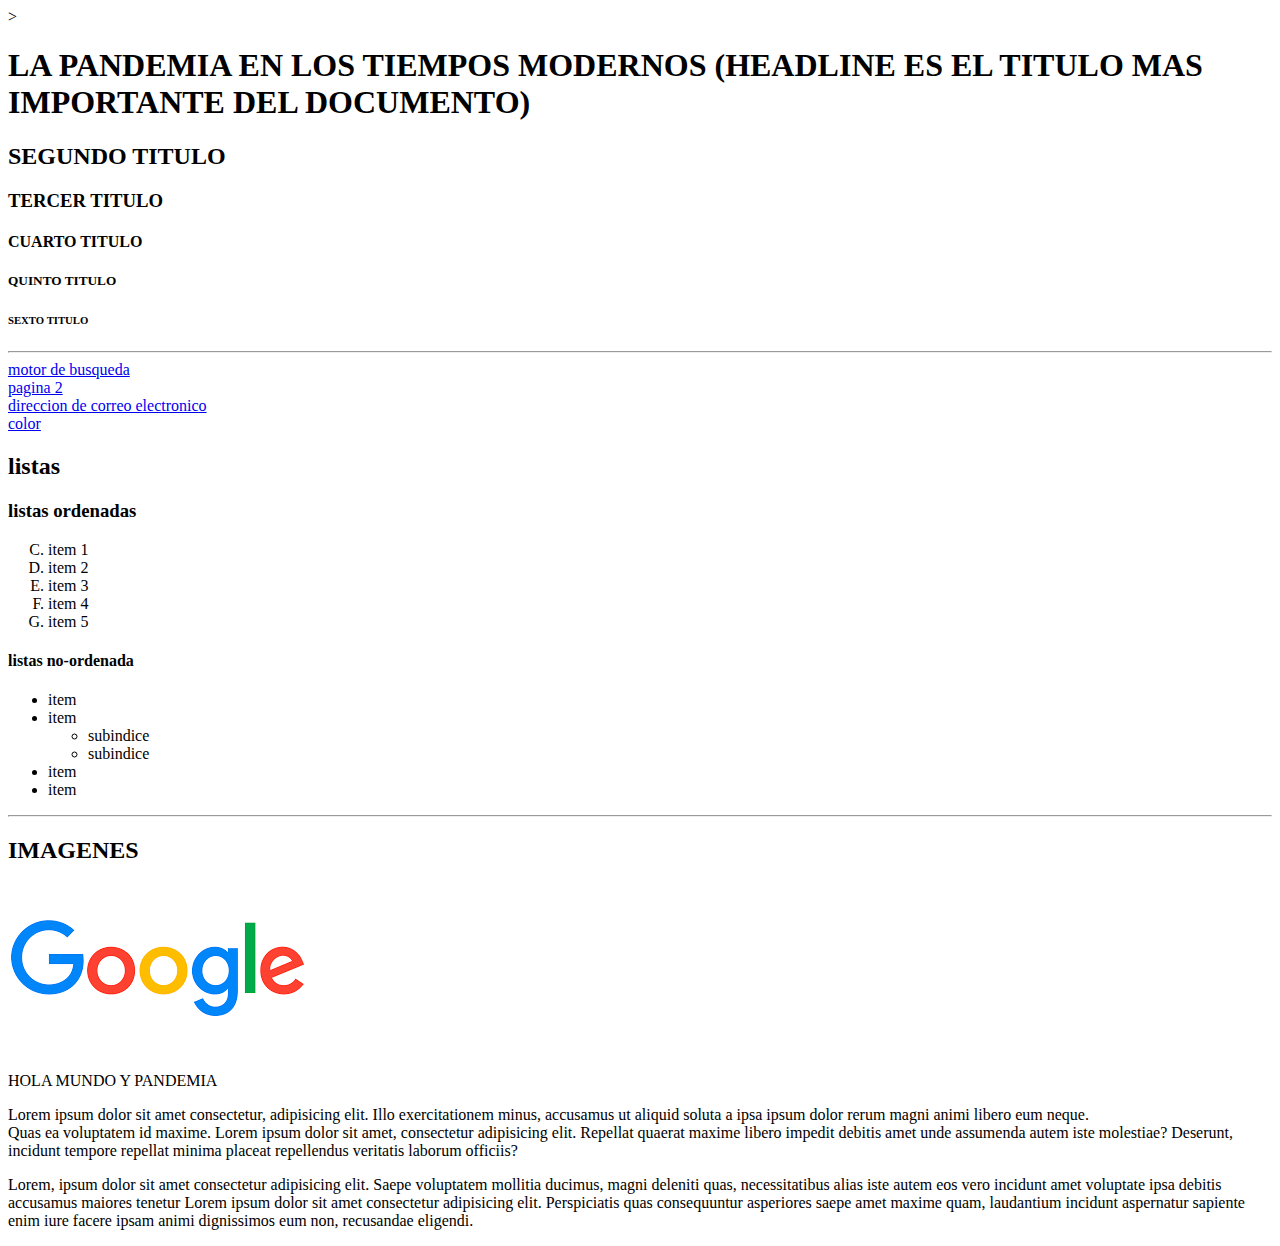
<file: html/index.html>
<!DOCTYPE html>

<!-- Doctype indica la version html utilizada-->

><html>
    <head> 
        <meta charset="utf-8">
        <title> UTN DISEÑO WEB 

        </title>
    </head>
    <BODY> 
        <h1> LA PANDEMIA EN LOS TIEMPOS MODERNOS (HEADLINE ES EL TITULO MAS IMPORTANTE DEL DOCUMENTO)</h1>
        <h2> SEGUNDO TITULO</h2>
        <H3> TERCER TITULO </H3>
        <H4> CUARTO TITULO</H4>
        <H5> QUINTO TITULO</H5>
        <H6> SEXTO TITULO </H6>

<hr> <!--ES UNA LINEA DIVISORIA-->
<a href="http:/www.google.com.ar">motor de busqueda</a> <!--para agregar una direccion externa--> <br>

<a href="pagina 2.htmal"> pagina 2</a> <!--para enlazar una pagina que este en nuestro servidor--> <br>

<a href="mailto: eve_lali@hotmail.com"> direccion de correo electronico</a> <!--para agregar direccion de correo>--> <br>

<a href="galeria/color.html"> color</a> <!--si el destino estuviese en el subdirectorio de la pagina--> <br>
<h2> listas</h2>
<h3> listas ordenadas</h3> <!--order list (lista oredenada)-->

<ol type="A" start="3">
    <li>item 1</li>
    <li>item 2</li>
    <li>item 3</li>
    <li>item 4</li>
    <li>item 5</li>
</ol>

<h4> listas no-ordenada</h4> <!--listas que no tienen orden solo se enuncian-->
<ul>
    <li>item</li>
    <li>item</li>

    <ul>   <li>subindice</li>            <!--se puede hacer un suindice y cambian los formatos de las viñetas -->
            <li>subindice</li>
    
    </ul>

    <li>item</li>
    <li>item</li>

</ul>
<hr>
<h2>IMAGENES</h2> <!--FORMATOS DE IMAGENES MAS CONOCIDOS PNG,JPG, GIF, SVG, WEBP
JPG-> TIENE ALTA CALIDAD, BAJA COMPRESION
PNG-> TIENE ALTA CALIDADTRANSPARENCIAS , ALTA COMPRESION
GIF-> TIENE BAJA CALIDAD, SE PUEDE HACER ANIMACIONES POR CUADROS-->
<img src="pruebas/img/google-logo.png" alt="IMAGEN DE GOOGLE">







        <P> HOLA MUNDO Y PANDEMIA  </P>
        <P> Lorem ipsum dolor sit amet consectetur, adipisicing elit. Illo exercitationem minus, accusamus ut aliquid soluta a ipsa ipsum dolor rerum magni animi libero eum neque.<br>
            <!--LAS ETIQUETAS QUE NO TIENEN CONTENIDO, SON TAGS VACIAS COMO POR EJEMPLO BR, HR, IMG LINK META-->
             Quas ea voluptatem id maxime. Lorem ipsum dolor sit amet, consectetur adipisicing elit. Repellat quaerat maxime libero impedit debitis amet unde assumenda autem iste molestiae? Deserunt, incidunt tempore repellat minima placeat repellendus veritatis laborum officiis?</P>

        <P> Lorem, ipsum dolor sit amet consectetur adipisicing elit. Saepe voluptatem mollitia ducimus, magni deleniti quas, necessitatibus alias iste autem eos vero incidunt amet voluptate ipsa debitis accusamus maiores tenetur Lorem ipsum dolor sit amet consectetur adipisicing elit. Perspiciatis quas consequuntur asperiores saepe amet maxime quam, laudantium incidunt aspernatur sapiente enim iure facere ipsam animi dignissimos eum non, recusandae eligendi.</P>

    </BODY>
</html>
</file>
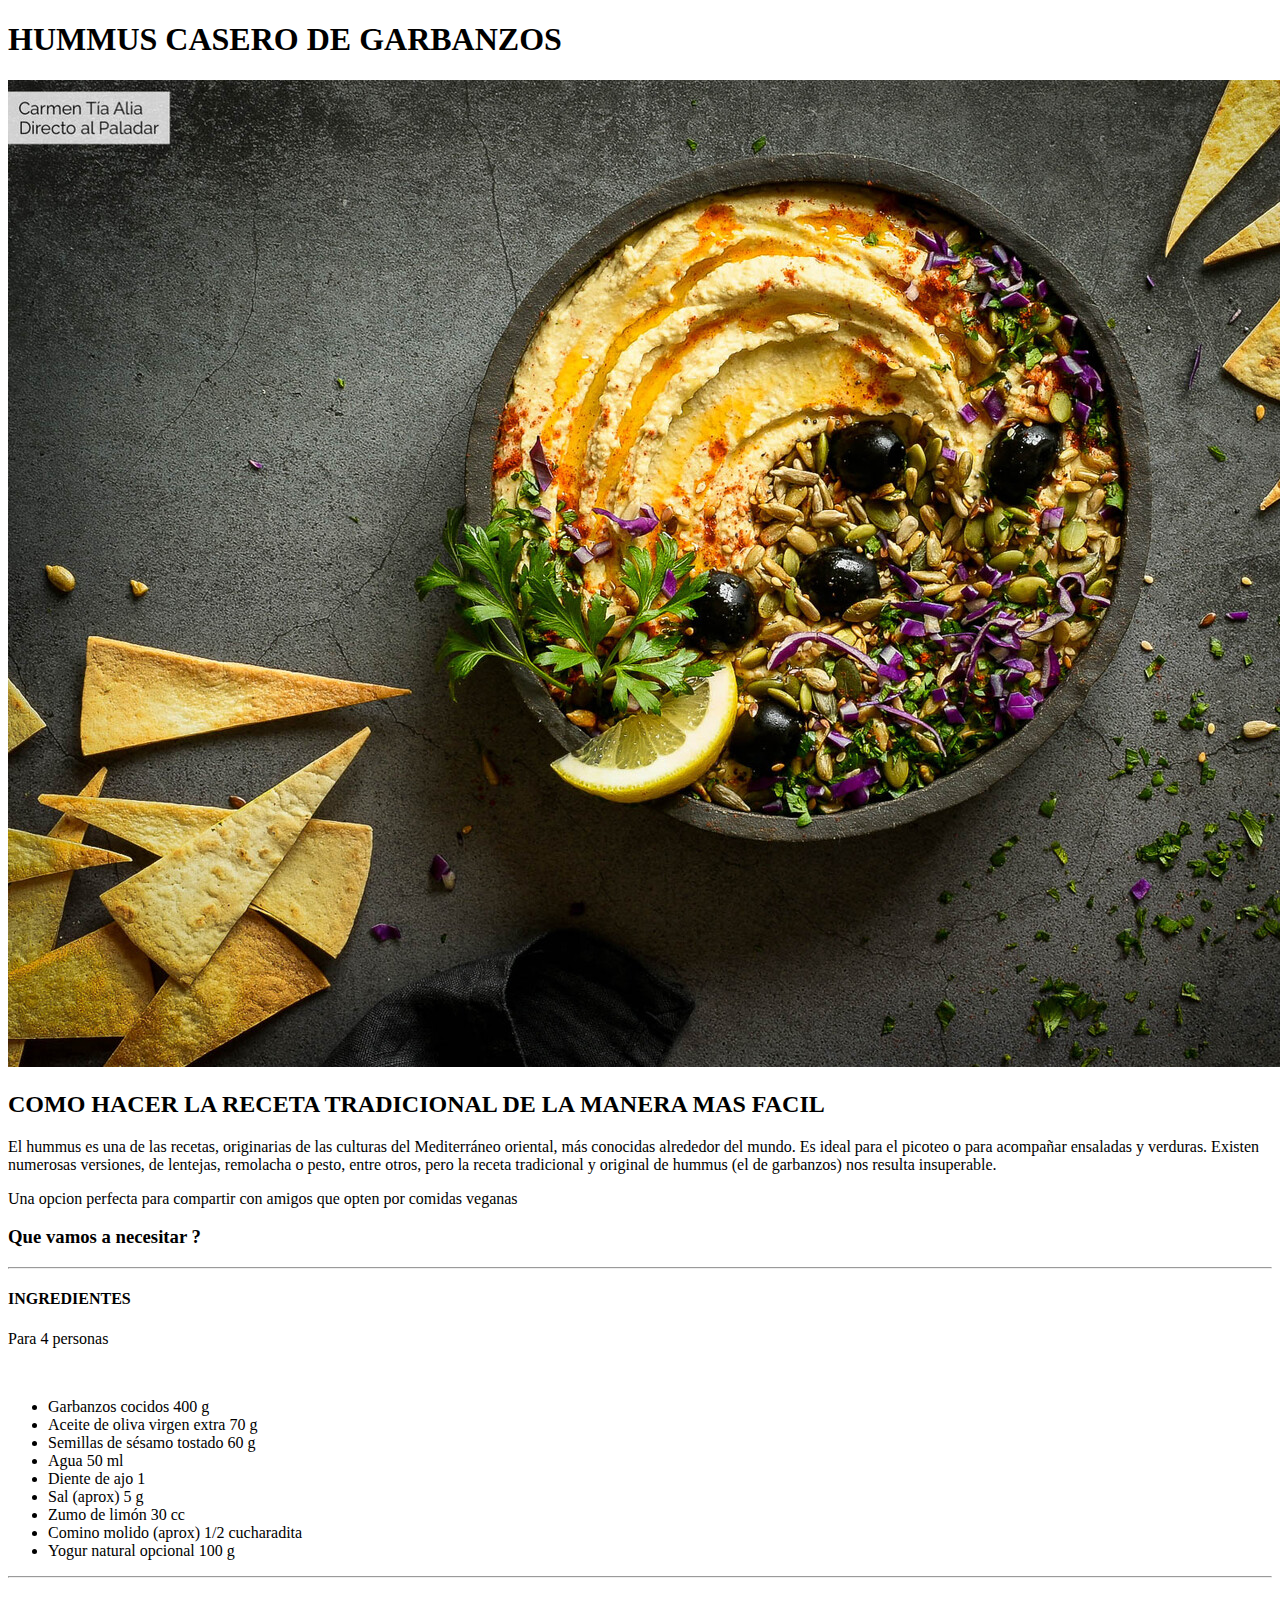
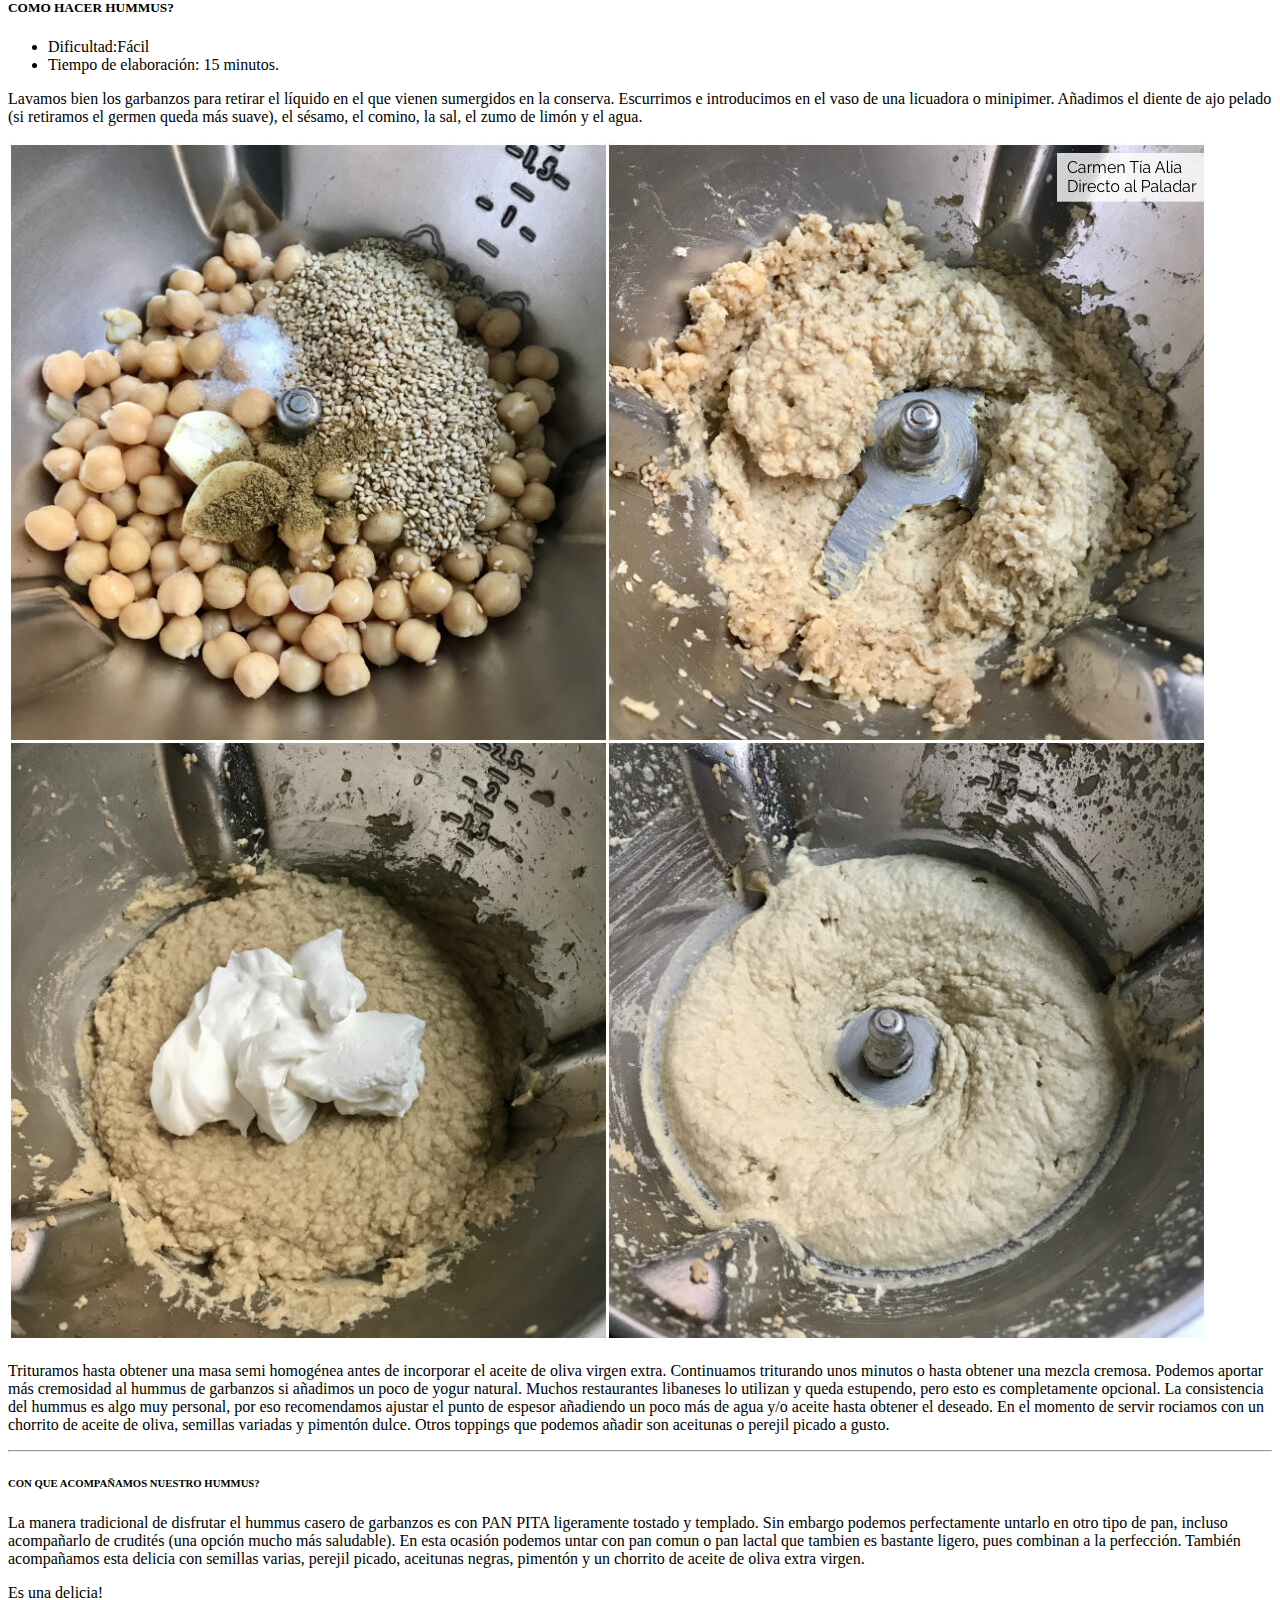
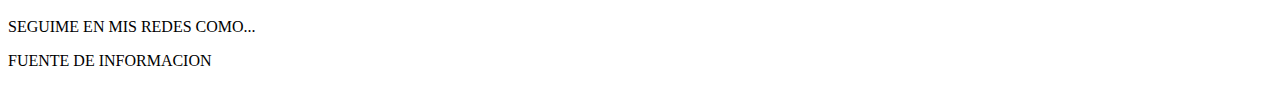
<file: html/indexreceta.html>
<!DOCTYPE html>
<html>
    <head> 
        <meta charset="utf-8">
        <title>RECETA DE HUMMUS</title>

    </head>

<BODY>
    <h1> HUMMUS CASERO DE GARBANZOS</h1>
    <img src="pruebas/img/hummus.jpg" alt="IMAGEN DE HUMMUS">

    <H2>COMO HACER LA RECETA TRADICIONAL DE LA MANERA MAS FACIL</H2>

    <P> El hummus es una de las recetas, originarias de las culturas del Mediterráneo oriental, más conocidas alrededor del mundo. Es ideal para el picoteo o para acompañar ensaladas y verduras. Existen numerosas versiones, de lentejas, remolacha o pesto, entre otros, pero la receta tradicional y original de hummus (el de garbanzos) nos resulta insuperable.</P>
    <P>Una opcion perfecta para compartir con amigos que opten por comidas veganas</P>

    <h3> Que vamos a necesitar ?</h3>
    <hr>

    <h4>INGREDIENTES</h4>
    <p>Para 4 personas</p><br>

    <ul> <li>Garbanzos cocidos 400 g</li>
        <li>Aceite de oliva virgen extra 70 g</li>
       <li> Semillas de sésamo tostado 60 g</li>
        <li>Agua 50 ml</li>
       <li>Diente de ajo 1</li> 
        <li>Sal (aprox) 5 g</li>
       <li>Zumo de limón 30 cc</li> 
        <li>Comino molido (aprox) 1/2 cucharadita</li>
        <li>Yogur natural opcional 100 g</li>
    
    </ul>

    <hr>
    <h5>COMO HACER HUMMUS? </h5>
    <ul> 
        <li>Dificultad:Fácil</li>
        <li>Tiempo de elaboración: 15 minutos.</li>
    </ul>    
        
<P>Lavamos bien los garbanzos para retirar el líquido en el que vienen sumergidos en la conserva. Escurrimos e introducimos en el vaso de una licuadora o minipimer. Añadimos el diente de ajo pelado (si retiramos el germen queda más suave), el sésamo, el comino, la sal, el zumo de limón y el agua.</P>
 <img src="pruebas/img/garbanzos.jpg" alt="PREPARACION PASO A PASO">

 <p>Trituramos hasta obtener una masa semi homogénea antes de incorporar el aceite de oliva virgen extra. Continuamos triturando unos minutos o hasta obtener una mezcla cremosa. Podemos aportar más cremosidad al hummus de garbanzos si añadimos un poco de yogur natural. Muchos restaurantes libaneses lo utilizan y queda estupendo, pero esto es completamente opcional.

    La consistencia del hummus es algo muy personal, por eso recomendamos ajustar el punto de espesor añadiendo un poco más de agua y/o aceite hasta obtener el deseado. En el momento de servir rociamos con un chorrito de aceite de oliva, semillas variadas y pimentón dulce. Otros toppings que podemos añadir son aceitunas o perejil picado a gusto.</p>

    <hr>
    <h6> CON QUE ACOMPAÑAMOS NUESTRO HUMMUS?</h6>

    <P>La manera tradicional de disfrutar el hummus casero de garbanzos es con <!--aca se podria agregar <href=pan de pita.html> pan de pita</a> para ir a la otrA receta del pan dentro de la pagina?--> PAN PITA ligeramente tostado y templado. Sin embargo podemos perfectamente untarlo en otro tipo de pan, incluso acompañarlo de crudités (una opción mucho más saludable). En esta ocasión podemos untar con pan comun o pan lactal que tambien es bastante ligero, pues combinan a la perfección. También acompañamos esta delicia  con semillas varias, perejil picado, aceitunas negras, pimentón y un chorrito de aceite de oliva extra virgen.</P>


<p> Es una delicia!</p>
<P>SEGUIME EN MIS REDES COMO...</P> <!--COMO AGREGO ENLACES PARA REDES SOCIALES? SE USA EL MISMO h ref? o a}hay una especial??-->


<P>FUENTE DE INFORMACION</P>

<a href="https://www.directoalpaladar.com" title="FUENTE DE INFORMACION">

</BODY>


</html>
</file>
